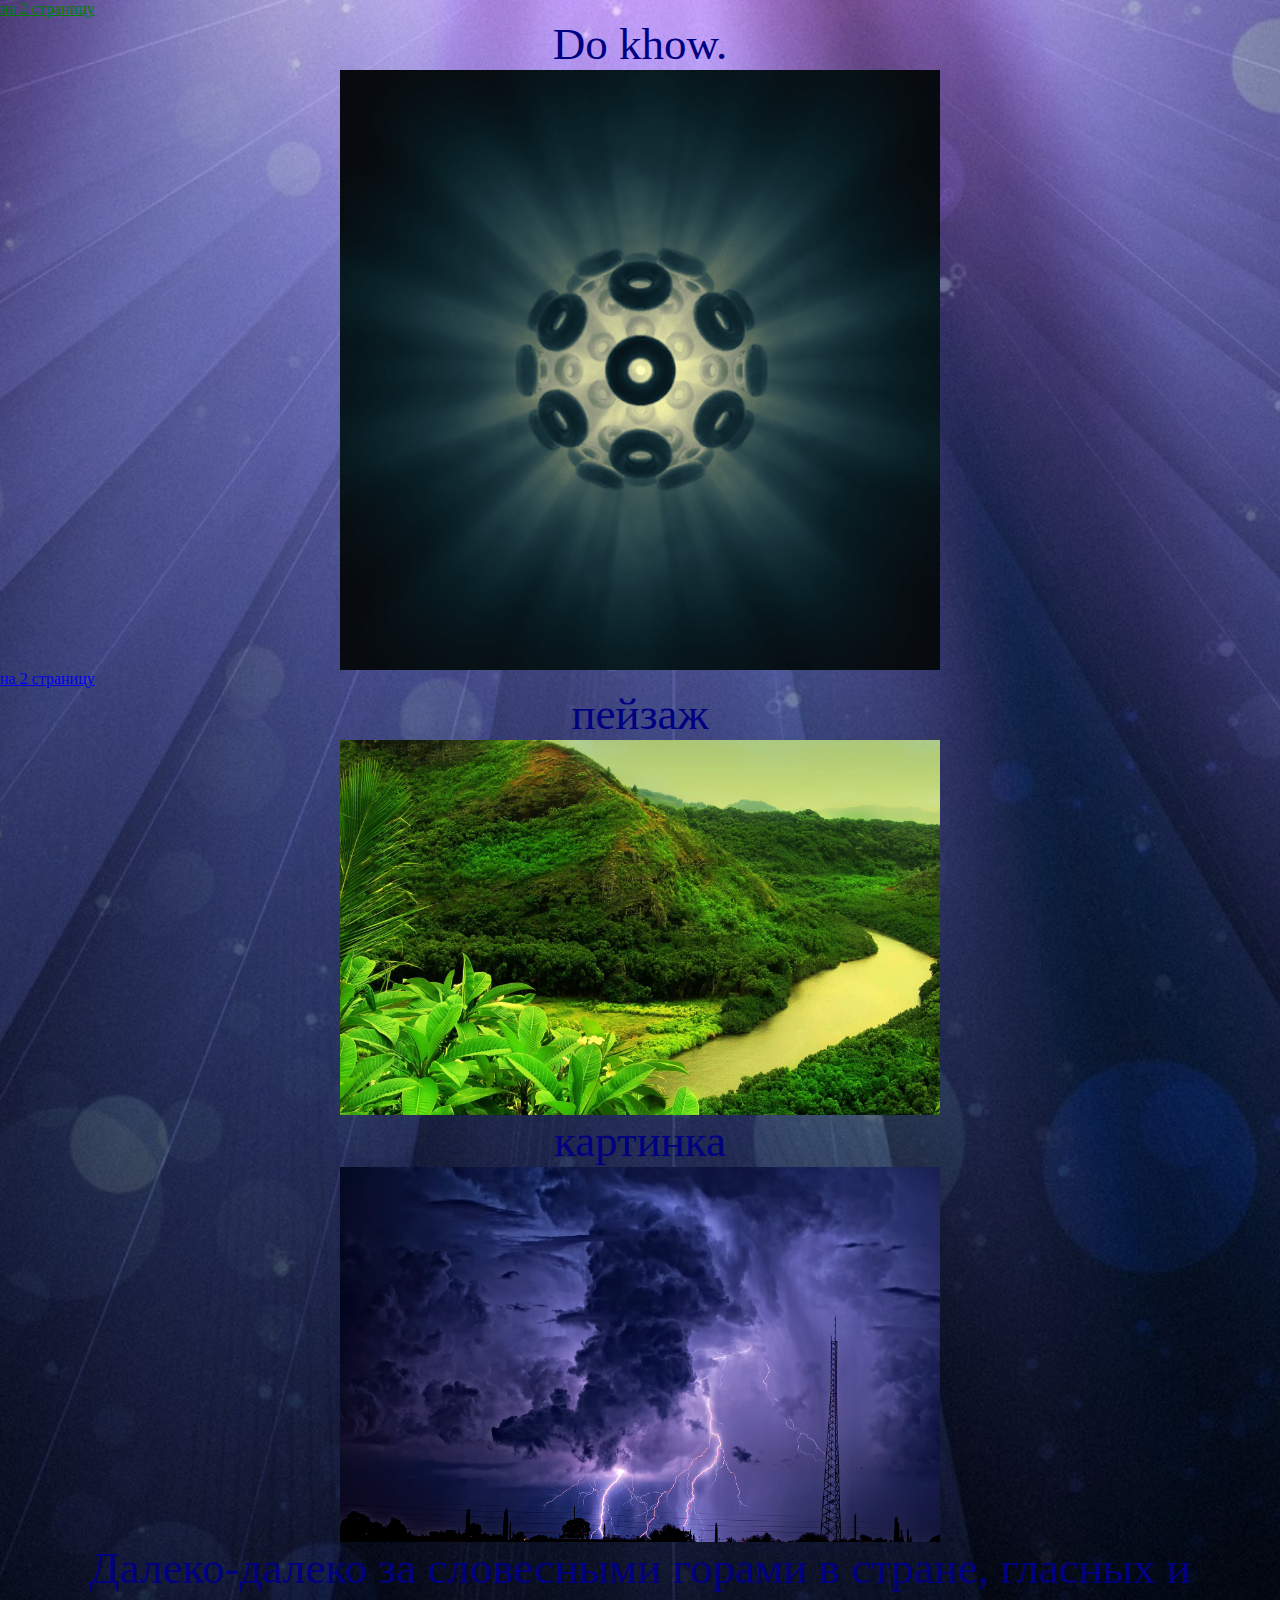
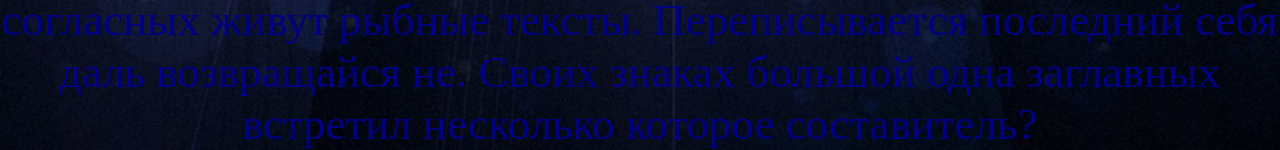
<file: web1/index.html>
<!DOCTYPE html>
<html lang="en">
<head>
	<meta charset="UTF-8">
	<title>1 страница</title>
	<link rel="stylesheet" href="main1.css">
</head>
<body>
	<a href="index2.html">на 2 страницу</a>

	<p>Do khow.</p>
	<img src="4.gif" alt="error">
	<a href="index2.html">на 2 страницу</a>
	<p>пейзаж</p>
	<img src="53.jpg" alt="error">
	<p>картинка</p>
	<img src="23.jpg" alt="error">
	<p>Далеко-далеко за словесными горами в стране, гласных и согласных живут рыбные тексты. Переписывается последний себя даль возвращайся не. Своих знаках большой одна заглавных встретил несколько которое составитель?</p>
</body>
</html>
</file>
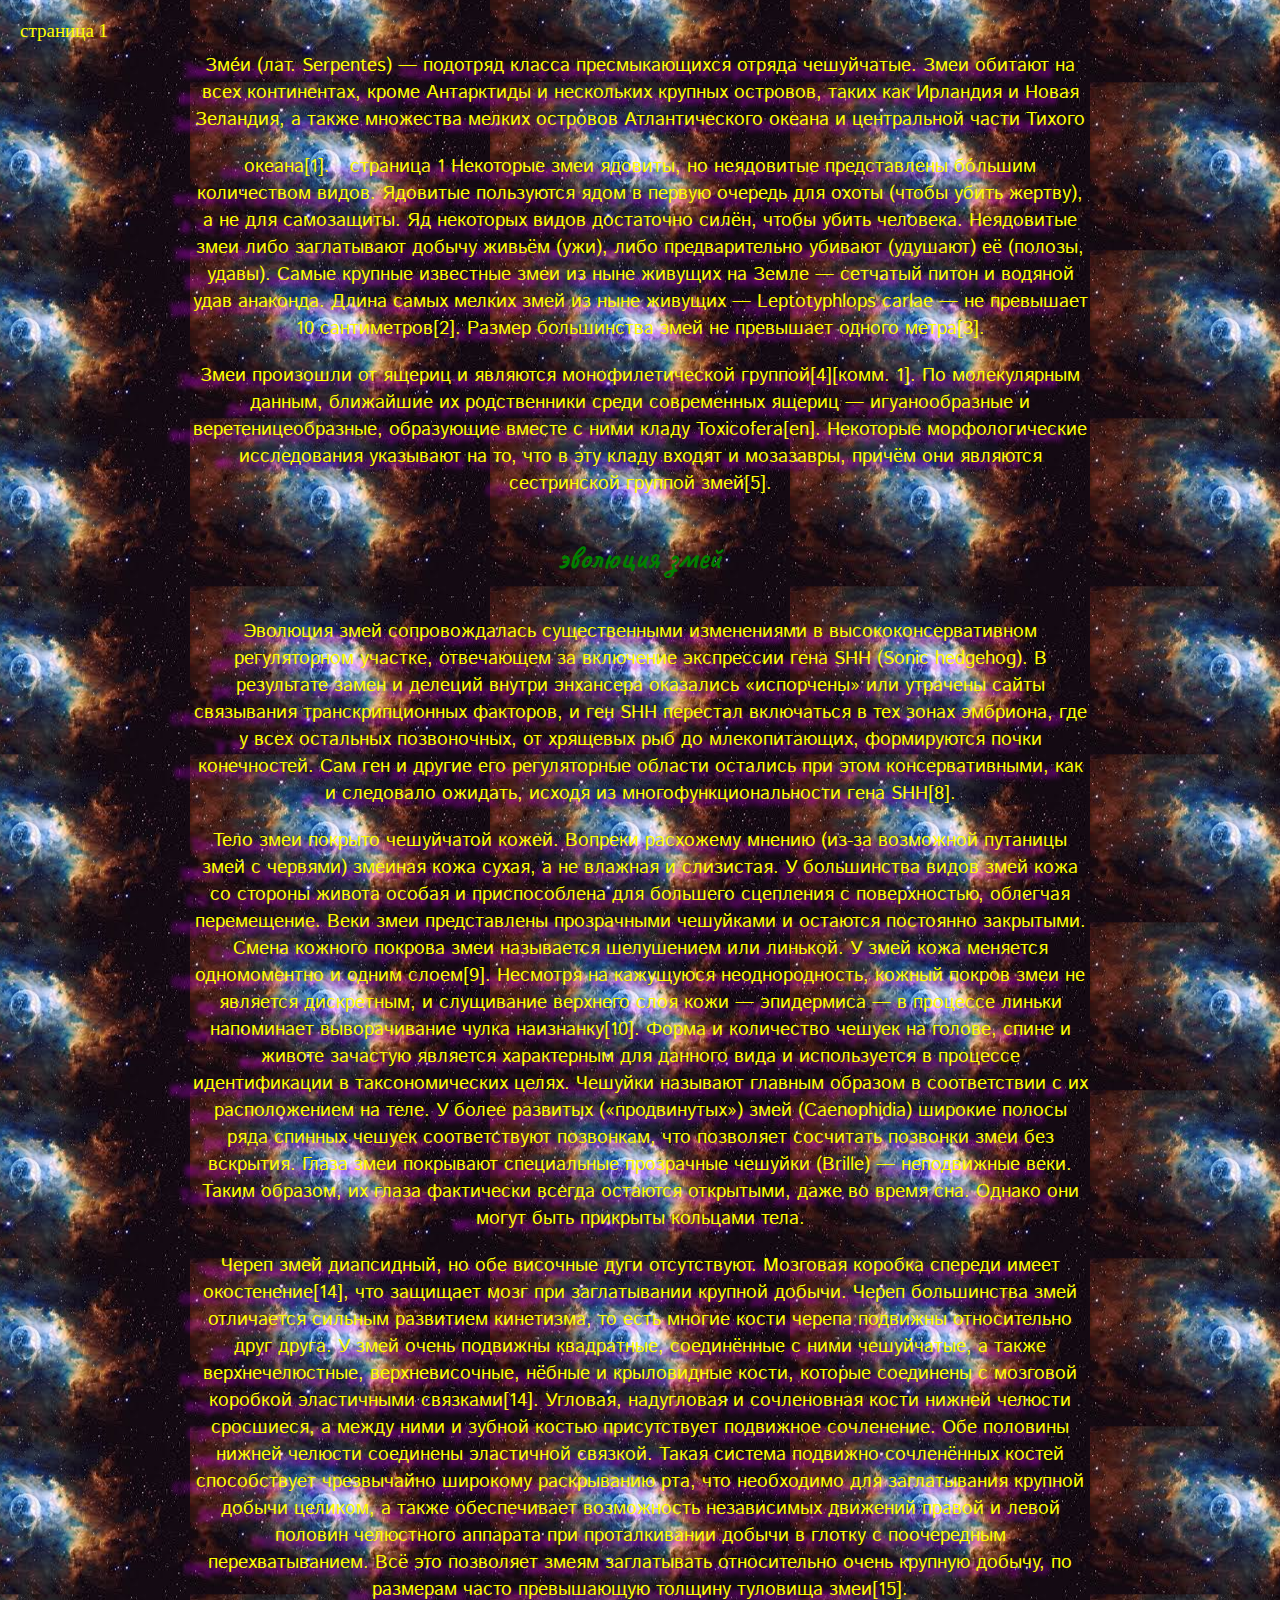
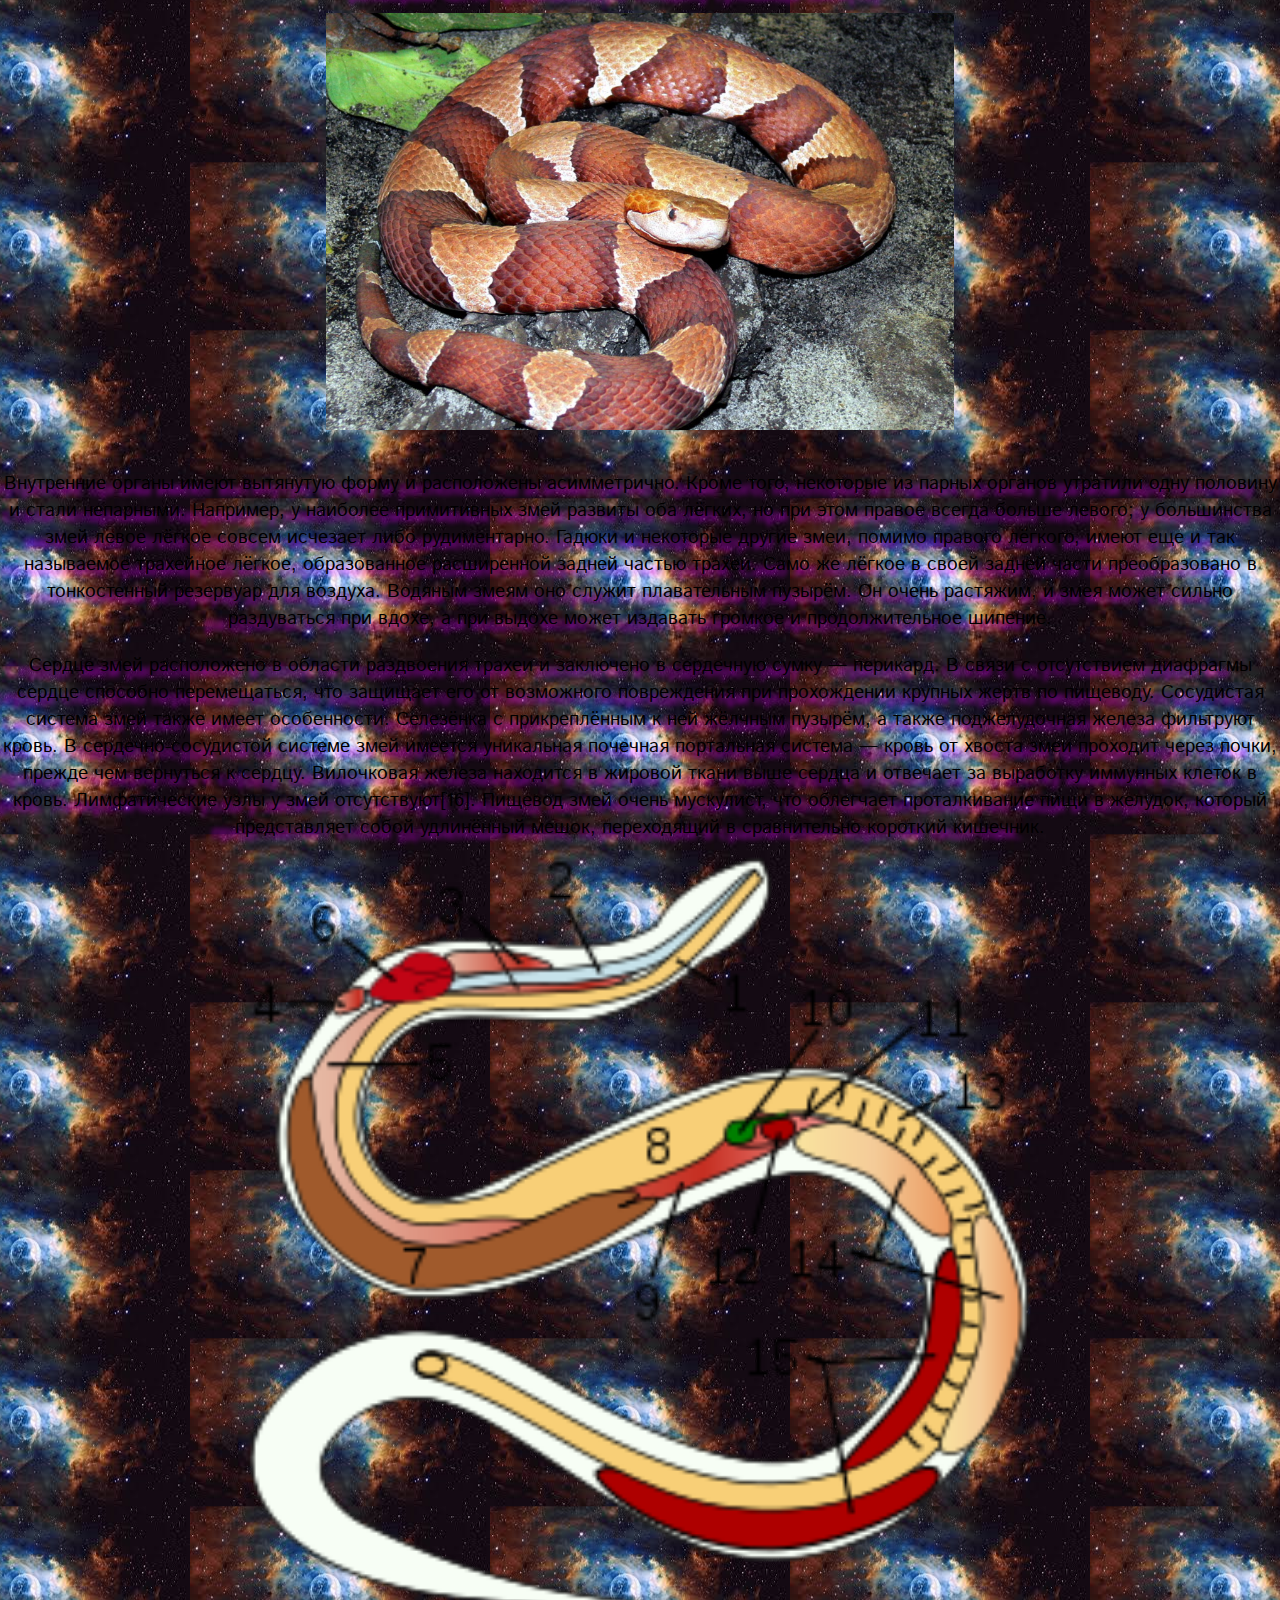
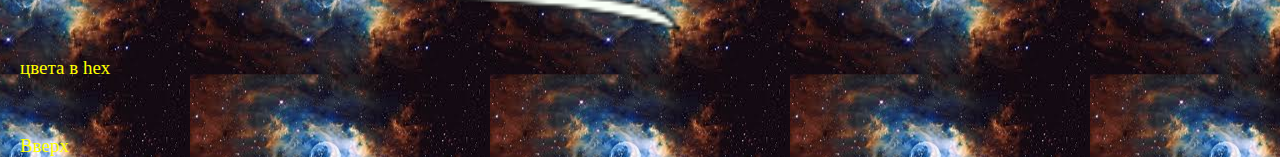
<file: web1/index2.html>
<!DOCTYPE html>
<html lang="en">
<head>
	<meta charset="UTF-8">
	<title>2 страница </title>
	<link href="https://fonts.googleapis.com/css?family=Open+Sans+Condensed:300&display=swap" rel="stylesheet">
	<link href="https://fonts.googleapis.com/css?family=Caveat&display=swap" rel="stylesheet">
<link href="https://fonts.googleapis.com/css?family=Istok+Web&display=swap" rel="stylesheet">
	<link rel="stylesheet" href="main2.css">
</head>
<body>
	<a href="index.html">страница 1</a>
	<div>
		<p>Зме́и (лат. Serpentes) — подотряд класса пресмыкающихся отряда чешуйчатые. Змеи обитают на всех континентах, кроме Антарктиды и нескольких крупных островов, таких как Ирландия и Новая Зеландия, а также множества мелких островов Атлантического океана и центральной части Тихого океана[1].<a href="index.html">страница 1</a> Некоторые змеи ядовиты, но неядовитые представлены бóльшим количеством видов. Ядовитые пользуются ядом в первую очередь для охоты (чтобы убить жертву), а не для самозащиты. Яд некоторых видов достаточно силён, чтобы убить человека. Неядовитые змеи либо заглатывают добычу живьём (ужи), либо предварительно убивают (удушают) её (полозы, удавы). Самые крупные известные змеи из ныне живущих на Земле — сетчатый питон и водяной удав анаконда. Длина самых мелких змей из ныне живущих — Leptotyphlops carlae — не превышает 10 сантиметров[2]. Размер большинства змей не превышает одного метра[3].</p>
		<p>Змеи произошли от ящериц и являются монофилетической группой[4][комм. 1]. По молекулярным данным, ближайшие их родственники среди современных ящериц — игуанообразные и веретеницеобразные, образующие вместе с ними кладу Toxicofera[en]. Некоторые морфологические исследования указывают на то, что в эту кладу входят и мозазавры, причём они являются сестринской группой змей[5].</p>
		<h1>эволюция змей

		</h1>
		<p>Эволюция змей сопровождалась существенными изменениями в высококонсервативном регуляторном участке, отвечающем за включение экспрессии гена SHH (Sonic hedgehog). В результате замен и делеций внутри энхансера оказались «испорчены» или утрачены сайты связывания транскрипционных факторов, и ген SHH перестал включаться в тех зонах эмбриона, где у всех остальных позвоночных, от хрящевых рыб до млекопитающих, формируются почки конечностей. Сам ген и другие его регуляторные области остались при этом консервативными, как и следовало ожидать, исходя из многофункциональности гена SHH[8].</p>
		<p>Тело змеи покрыто чешуйчатой кожей. Вопреки расхожему мнению (из-за возможной путаницы змей с червями) змеиная кожа сухая, а не влажная и слизистая. У большинства видов змей кожа со стороны живота особая и приспособлена для большего сцепления с поверхностью, облегчая перемещение. Веки змеи представлены прозрачными чешуйками и остаются постоянно закрытыми. Смена кожного покрова змеи называется шелушением или линькой. У змей кожа меняется одномоментно и одним слоем[9]. Несмотря на кажущуюся неоднородность, кожный покров змеи не является дискретным, и слущивание верхнего слоя кожи — эпидермиса — в процессе линьки напоминает выворачивание чулка наизнанку[10].

		Форма и количество чешуек на голове, спине и животе зачастую является характерным для данного вида и используется в процессе идентификации в таксономических целях. Чешуйки называют главным образом в соответствии с их расположением на теле. У более развитых («продвинутых») змей (Caenophidia) широкие полосы ряда спинных чешуек соответствуют позвонкам, что позволяет сосчитать позвонки змеи без вскрытия. Глаза змеи покрывают специальные прозрачные чешуйки (Brille) — неподвижные веки. Таким образом, их глаза фактически всегда остаются открытыми, даже во время сна. Однако они могут быть прикрыты кольцами тела.</p>
		<p>Череп змей диапсидный, но обе височные дуги отсутствуют. Мозговая коробка спереди имеет окостенение[14], что защищает мозг при заглатывании крупной добычи. Череп большинства змей отличается сильным развитием кинетизма, то есть многие кости черепа подвижны относительно друг друга. У змей очень подвижны квадратные, соединённые с ними чешуйчатые, а также верхнечелюстные, верхневисочные, нёбные и крыловидные кости, которые соединены с мозговой коробкой эластичными связками[14]. Угловая, надугловая и сочленовная кости нижней челюсти сросшиеся, а между ними и зубной костью присутствует подвижное сочленение. Обе половины нижней челюсти соединены эластичной связкой. Такая система подвижно сочленённых костей способствует чрезвычайно широкому раскрыванию рта, что необходимо для заглатывания крупной добычи целиком, а также обеспечивает возможность независимых движений правой и левой половин челюстного аппарата при проталкивании добычи в глотку с поочередным перехватыванием. Всё это позволяет змеям заглатывать относительно очень крупную добычу, по размерам часто превышающую толщину туловища змеи[15].</p>
		<img src="Agkistrodon_contortrix_mokeson.jpg" alt="error">
	</div>

<p>Внутренние органы имеют вытянутую форму и расположены асимметрично. Кроме того, некоторые из парных органов утратили одну половину и стали непарными. Например, у наиболее примитивных змей развиты оба лёгких, но при этом правое всегда больше левого; у большинства змей левое лёгкое совсем исчезает либо рудиментарно. Гадюки и некоторые другие змеи, помимо правого лёгкого, имеют еще и так называемое трахейное лёгкое, образованное расширенной задней частью трахеи. Само же лёгкое в своей задней части преобразовано в тонкостенный резервуар для воздуха. Водяным змеям оно служит плавательным пузырём. Он очень растяжим, и змея может сильно раздуваться при вдохе, а при выдохе может издавать громкое и продолжительное шипение.</p>
<p>Сердце змей расположено в области раздвоения трахеи и заключено в сердечную сумку — перикард. В связи с отсутствием диафрагмы сердце способно перемещаться, что защищает его от возможного повреждения при прохождении крупных жертв по пищеводу. Сосудистая система змей также имеет особенности. Селезёнка с прикреплённым к ней жёлчным пузырём, а также поджелудочная железа фильтруют кровь. В сердечно-сосудистой системе змей имеется уникальная почечная портальная система — кровь от хвоста змеи проходит через почки, прежде чем вернуться к сердцу. Вилочковая железа находится в жировой ткани выше сердца и отвечает за выработку иммунных клеток в кровь. Лимфатические узлы у змей отсутствуют[16].

Пищевод змей очень мускулист, что облегчает проталкивание пищи в желудок, который представляет собой удлинённый мешок, переходящий в сравнительно короткий кишечник.</p>
<img src="220px-Snake-anatomy.svg.png" alt="error">

<a href="https://colorscheme.ru/https://colorscheme.ru › html-colors">цвета в hex</a>
<br>
<br>
<br>
<a href="#">Вверх</a>
</body>
</html>
</file>
<file: web1/main1.css>
*{
        	margin:0;
            padding:0;
            box-sizing:border-box; 
        }

        p {
			color: #000080;
			font-size:45px;
			font-family: Mali,  cursive;
			text-align: center;
		}
		body{
            background-image:url(101.jpg);
            background-size: cover;
            background-position: center;

		}
		img{
            width:70%;
            height: auto;
            max-width:600px;
            margin:auto;
            display:block;

		}
		
		
		
		}
		a {
			font-size:150px;
			color:gold;
			text-decoration:none;
			border-bottom: 2px solid red;
			border-top: 2px solid red;
			border-left: 2px solid red;
			border-right: 2px solid red;
			padding:4px;
			size:50px;
		}
		a:hover {
			color:green;
			border-top:green ;

		}
</file>
<file: web1/main2.css>
*{
            margin:0;
            padding:0;
            box-sizing:border-box;

      }
       div{
			      width: 70%;
			      margin: auto;
			      color:yellow;
            
            padding-bottom:30px;
		 }
		p {
			      font-size:19px;
			      text-align:center;
			      font-family: 'Istok Web', sans-serif;
            padding:10px 0;
            text-shadow:-23px 6px 5px hsla(293, 100%, 50%, 0.71);
		 }
        h1{
        	  font-family: 'Caveat', cursive;
       		  color:green;
			      text-align: center;
            margin:30px 0;
        }
        a{
           font-size:19px;
        	 color:yellow;
        	 text-decoration: none;
        	 /*border-bottom:5px solid green;
        	 border-left:5px solid brown;
        	 border-top:5px solid green;
        	 border-right:5px solid brown;*/
           background-image:linear-gradient(currentcolor,currentcolor);
           background-position:0% 100%;
           background-repeat:no-repeat; 
           background-size:0% 2px;
           transition:background-size 0.6s;
           margin:20px 0 0 20px;
           display:inline-block;
        }
        a:hover{
			     /*color:gold;
*/        background-size:100% 2px;
         }
         img {
          width:70%;
          height:auto;
          max-width:800px;
          margin:auto;
          display:block;
         }
         body{
          background-image:url(fon1.jfif);
         /* background-size:cover;*/
          background-position: center;

         }
</file>
